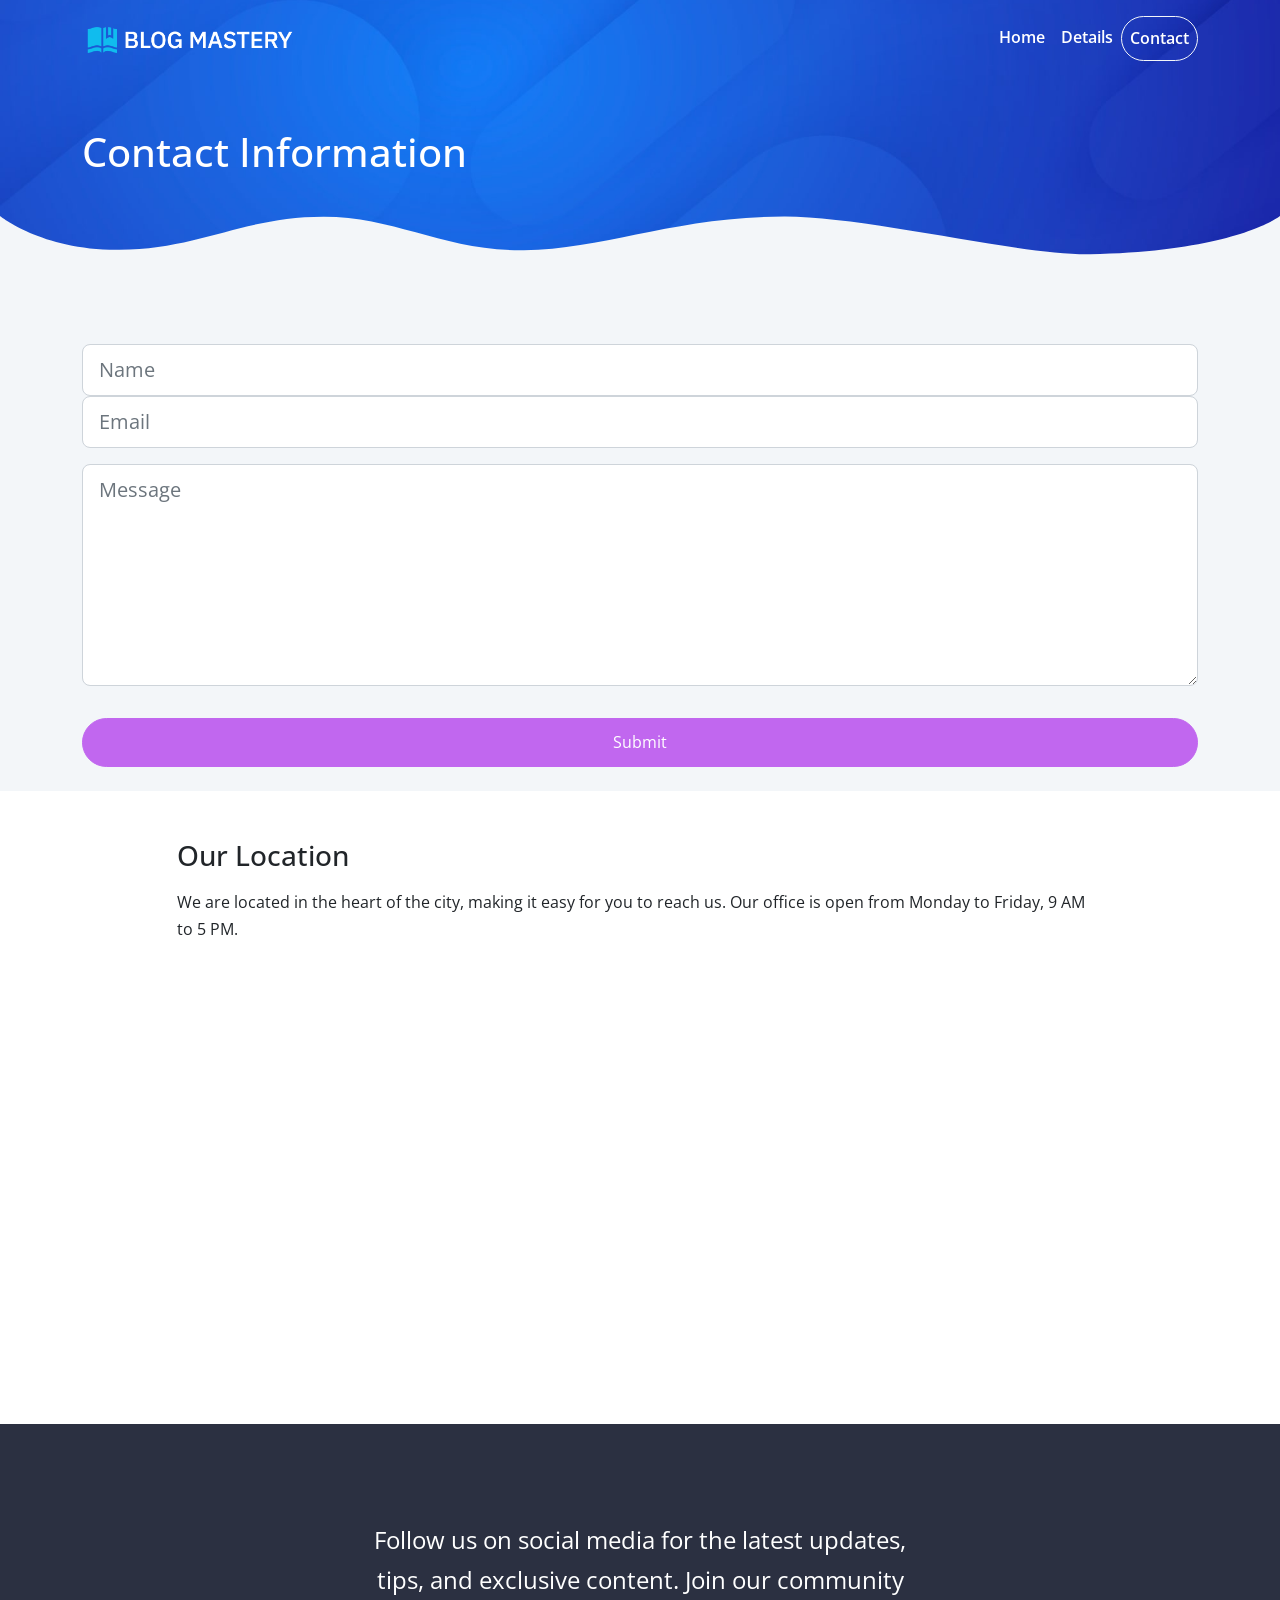
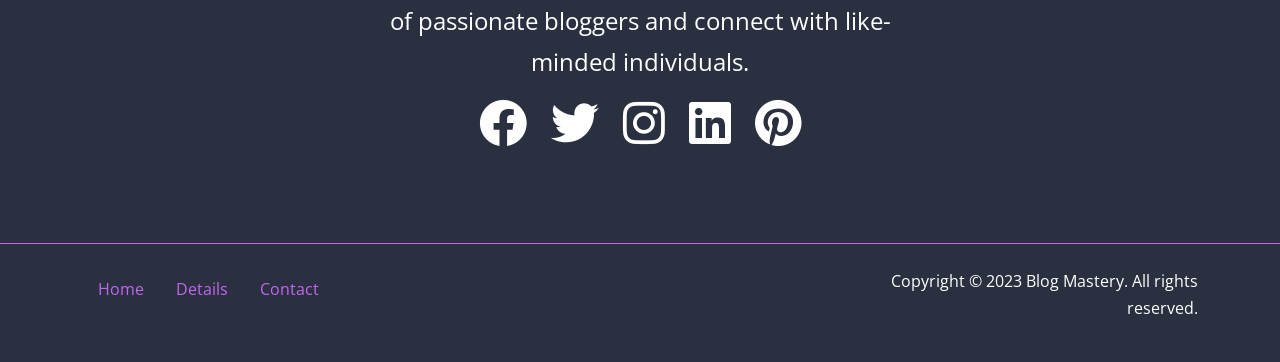
<file: contact.html>
<!DOCTYPE html>
<html lang="en">
  <head>
    <meta charset="UTF-8" />
    <meta http-equiv="X-UA-Compatible" content="IE=edge" />
    <meta name="viewport" content="width=device-width, initial-scale=1.0" />
    <link
      href="https://fonts.googleapis.com/css2?family=Open+Sans:ital,wght@0,400;0,600;0,700;1,400&display=swap"
      rel="stylesheet"
    />
    <link rel="stylesheet" href="css/font-awesome.css" />
    <link rel="stylesheet" href="css/bootstrap.css" />
    <link rel="stylesheet" href="css/styles.css" />
    <link rel="icon" href="images/favicon.png" />
    <title>Free E-Book | Start Your Own Blog</title>
  </head>
  <body>
    <!-- Navigation -->
    <nav class="navbar navbar-expand-lg fixed-top navbar-dark">
      <div class="container">
        <a href="index.html" class="navbar-brand">
          <img src="images/logo.png" alt="" width="225">
        </a>
        <button class="navbar-toggler"
        type="button"
        data-bs-toggle="collapse"
        data-bs-target="#navbarNavDropdown"
        >
          <span class="navbar-toggler-icon"></span>
        </button>
        <div class="collapse navbar-collapse" id="navbarNavDropdown">
          <ul class="navbar-nav ms-auto">
            <li class="nav-item">
              <a class="nav-link fw-semibold" href="index.html">Home</a>
            </li>
            <li class="nav-item">
              <a class="nav-link fw-semibold" href="#details">Details</a>
            </li>
            <li class="nav-item">
              <a class="nav-link fw-semibold btn btn-outline-light" href="contact.html">Contact</a>
            </li>
          </ul>
        </div> 
      </div>
    </nav>
    <!-- Header -->
      <header class="header">
        <!-- Hero -->
        <div class="hero text-white pt-7 pb-4">
          <div class="container-xl">
            <div class="row">
                <div class="col-12">
                    <h1>Contact Information</h1>
                </div>
            </div>
          </div>
        </div> 
        <svg
        class="frame-decoration"
        data-name="Layer 2"
        xmlns="http://www.w3.org/2000/svg"
        preserveAspectRatio="none"
        viewBox="0 0 1920 192.275"
      >
        <defs>
          <style>
            .cls-1 {
              fill: #f3f6f9;
            }
          </style>
        </defs>
        <title></title>
        <path
          class="cls-1"
          d="M0,158.755s63.9,52.163,179.472,50.736c121.494-1.5,185.839-49.738,305.984-49.733,109.21,0,181.491,51.733,300.537,50.233,123.941-1.562,225.214-50.126,390.43-50.374,123.821-.185,353.982,58.374,458.976,56.373,217.907-4.153,284.6-57.236,284.6-57.236V351.03H0V158.755Z"
          transform="translate(0 -158.755)"
        />
      </svg>
      </header>

      <!-- Contact Form -->
       <section class="contact bg-light pb-4">
        <div class="container">
            <div class="row">
                <div class="col-12">
                    <form action="https://formspree.io/f/mjkwkbkj" method="POST">
                        <div class="mb-3">
                            <input type="text" class="form-control form-control-lg" name="name" placeholder="Name" 
                            />
                            <input type="text" class="form-control form-control-lg" name="email" placeholder="Email" 
                            />
                        </div>
                        <div class="mb-3">
                            <textarea name="message" rows="6" placeholder="Message" class="form-control form-control-lg"
                            ></textarea>
                        </div>
                        <div class="d-grid">
                            <button type="submit" class="btn btn-primary text-white mt-3">
                                Submit
                            </button>
                        </div>
                    </form>
                </div>
            </div>
        </div>
       </section>

       <!-- Map -->
        <section class="location my-5">
            <div class="container">
                <div class="row">
                    <div class="col-10 offset-1">
                        <h3>Our Location</h3>
                        <p class="mb-4">
                            We are located in the heart of the city, making it easy for you to reach us. Our office is open from Monday to Friday, 9 AM to 5 PM. 
                        </p>
                        <div class="map">
                            <iframe
                            src="https://www.google.com/maps/embed?pb=!1m18!1m12!1m3!1d1241.5303553091994!2d-0.14076024298621118!3d51.51210217963597!2m3!1f0!2f0!3f0!3m2!1i1024!2i768!4f13.1!3m3!1m2!1s0x487604d502268421%3A0x6a7d62889992f993!2sRegent+St%2C+Soho%2C+London+W1B+5TH%2C+UK!5e0!3m2!1sen!2sro!4v1476174541049"
                            allowfullscreen
                          ></iframe>
                        </div>
                    </div>
                </div>
            </div>
        </section>

      <!-- Social -->
       <section class="social text-bg-dark py-6 overflow-hidden">
        <div class="container">
          <div class="row">
            <div class="col-md-6 offset-md-3 text-center fs-4">
              <p>
                Follow us on social media for the latest updates, tips, and
                exclusive content. Join our community of passionate bloggers and
                connect with like-minded individuals.
              </p>
              <div class="social-icons d-flex justify-content-center gap-4">
                <i class="fab fa-facebook fa-2x"></i>
                <i class="fab fa-twitter fa-2x"></i>
                <i class="fab fa-instagram fa-2x"></i>
                <i class="fab fa-linkedin fa-2x"></i>
                <i class="fab fa-pinterest fa-2x"></i>
              </div>
            </div>
          </div>
        </div>
       </section>

      <!-- Footer -->
       <footer class="border-top border-primary bg-dark text-white py-4">
        <div class="container">
          <div class="row">
            <div class="col-md-8">
              <ul class="nav">
                <li class="nav-item">
                  <a href="#index.html" class="nav-link link light">Home</a>
                </li>
                <li class="nav-item">
                  <a href="#details" class="nav-link link light">Details</a>
                </li>
                <li class="nav-item">
                  <a href="contact.html" class="nav-link link light">Contact</a>
                </li>
              </ul>
            </div>
            <div class="col-md-4">
              <p class="text-end d-none d-md-block">
                Copyright &copy; 2023 Blog Mastery. All rights reserved.
              </p>
            </div>
          </div>
        </div>
       </footer>

    <script src="js/bootstrap.bundle.min.js"></script>
    <script src="js/script.js"></script>
  </body>
</html>
</file>
<file: css/styles.css>
.navbar .btn-outline-light:hover {
  color: var(--bs-dark) !important;
}

.navbar {
  transition: all 0.5s ease-in-out;
}

.navbar-sticky {
  opacity: 0.9;
  box-shadow: 0 0 10px rgba(0, 0, 0, 0.5);
}

.header {
  background: url(../images/header-background.jpg) center center no-repeat;
  background-size: cover;
}

.modal-dialog {
  max-width: 1040px;
}

.download {
  background: url(../images/download-background.jpg) center center no-repeat;
  background-size: cover;
}

.map iframe {
  left: 0;
  top: 0;
  height: 400px;
  width: 100%;
  border: none;
}

@media (max-width: 1000px) {
  .hero, image-container {
    display: flex;
    justify-content: center;
  }
  .hero .text-container {
    text-align: center;
  }
}
</file>
